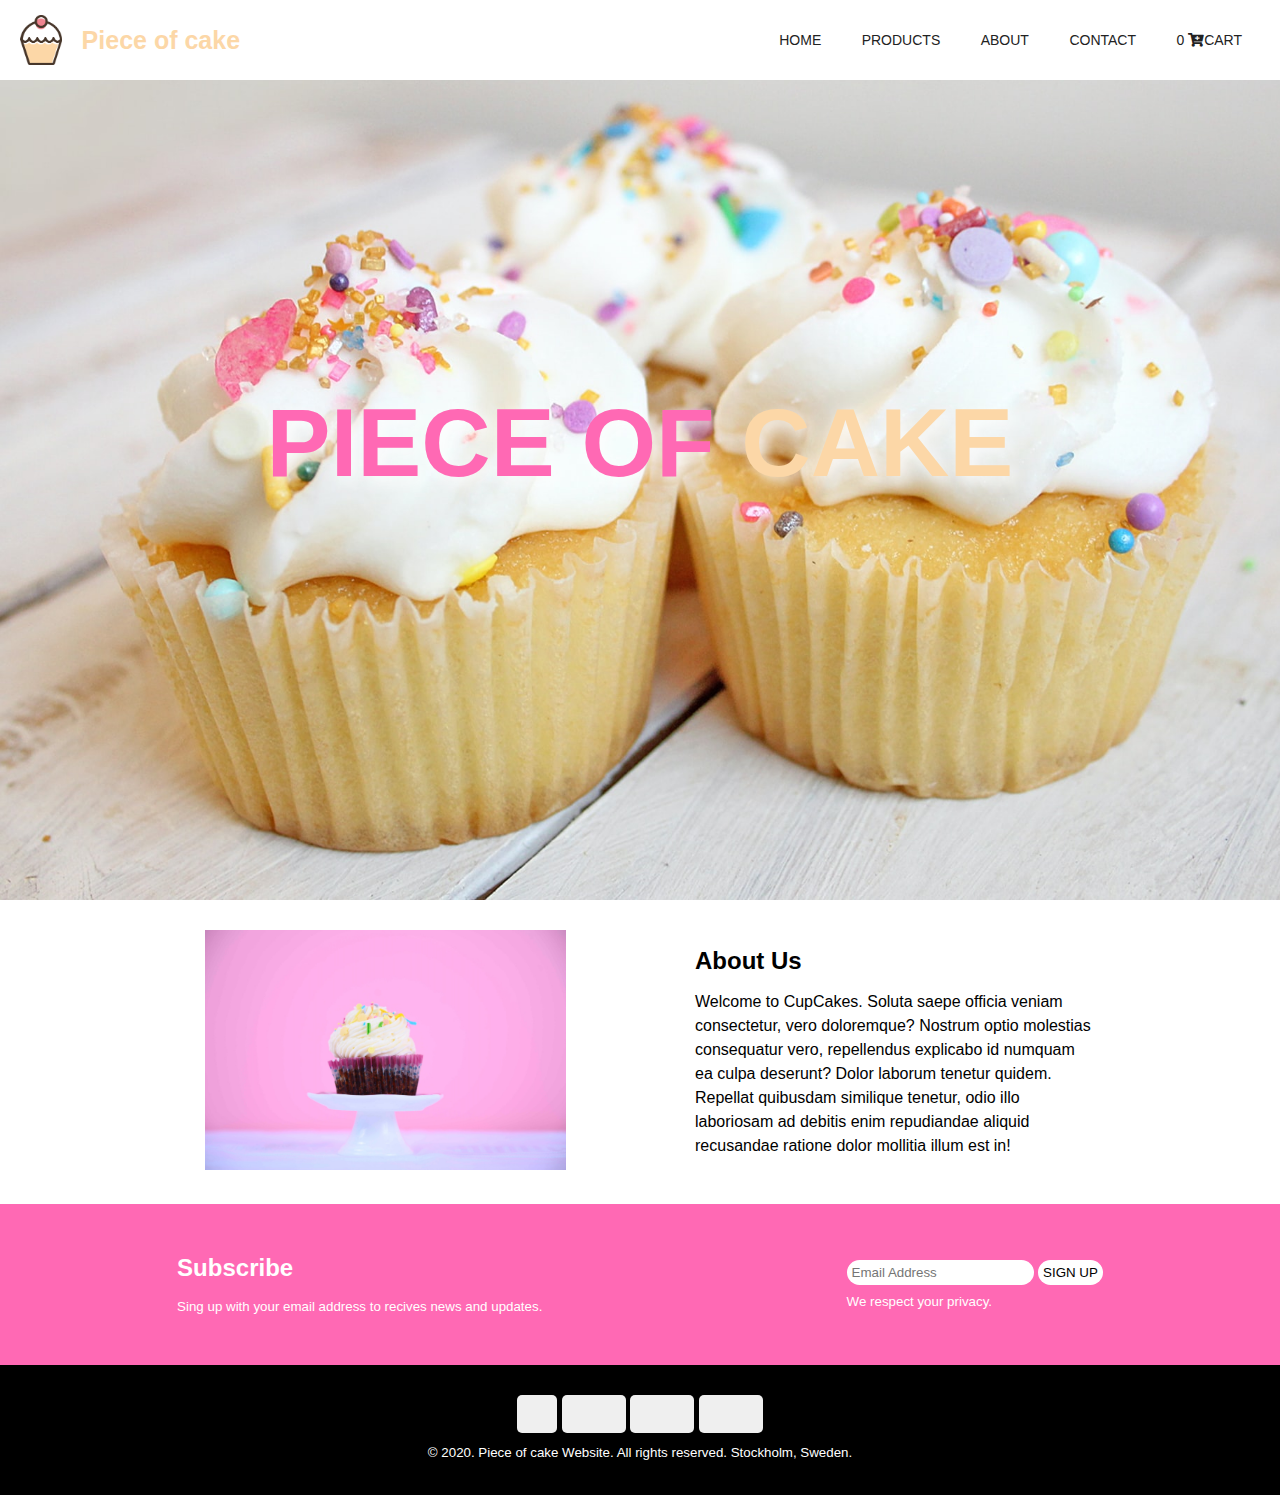
<file: index.html>
<!DOCTYPE html>
<html lang="en">

<head>
    <meta charset="UTF-8">
    <meta name="viewport" content="width=device-width, initial-scale=1.0">
    <title>CupCakes</title>
    <link rel="icon" href="images/logo-1.jpeg" type="image/x-icon">
    <link rel="stylesheet" href="style.css" type="text/css">
    <link href="https://cdnjs.cloudflare.com/ajax/libs/font-awesome/5.11.2/css/all.css" rel="stylesheet" />
    <script>
        function Delete(e) {
            let items = [];
            console.log(items);
            var CurrentDataInLocalStorage = JSON.parse(localStorage.getItem("productInCart"));
            CurrentDataInLocalStorage.map(data => {

                let id = e.parentElement.children[0].textContent;

                //console.log(id);

                if (data.id != id.split(':').pop()) {

                    console.log(data.id);

                    items.push(data);

                }

            });

            localStorage.setItem("productInCart", JSON.stringify(items));
            window.location.reload();
        }

    </script>


</head>

<body>

    <!-- Hamburger menu using html and css -->
    <nav class="shadow">
        <input type="checkbox" id="check">
        <label for="check" class="checkbtn">
            &#9776;
        </label>
        <img class="logo-style" src="images/cake.png" alt="">
        <label class="logo">Piece of cake</label>
        <ul>
            <li><a href="" class="active">Home</a></li>
            <li><a href="products.html">Products</a></li>
            <li><a href="#about">About</a></li>
            <li><a href="contact.html">Contact</a></li>
            <li><a id="cart-info" href="#cart">
                    <span class="item-total">0</span>
                    <i class="fas fa-cart-plus"></i>Cart
                    <span class="cart-total"></span>
                </a>
            </li>
        </ul>
    </nav>

    <!-- Hamburger menu end -->

    <header class="banner" id="banner">
        <div class="content">
            <h2>Piece of <span class="cake-style-color">cake</span></h2>
        </div>
    </header>

    <!--All cart info is in product.html-->
    <!--cart div -->
    <div id="cart" class="cart">

        <i class="far fa-times-circle"></i>
        <h2>Your Cart</h2>


        <!--Cartitems will be dynamically added here-->

        <div class="cart-total-container">
            <h5>total: </h5>
            <h5> $ <strong id="cart-total" class="font-weight-bold">0</strong> </h5>
        </div>
        <!--end cart total -->
        <!-- cart buttons -->
        <div class="cart-buttons-container ">
            <a href="#" id="clear-cart" class="btn btn-outline-secondary text-uppercase btn-pink">clear cart</a>
            <a href="#" id="checkout" class="btn btn-outline-secondary text-uppercase btn-pink">checkout</a>
        </div>
    </div>



    <!--End of cart div-->




    <!--About-->
    <section class="about">
        <div class="row">
            <div>
                <img class="img1-style" src="images/mycake.jpg" alt="">
            </div>
            <div class="half-width">
                <h2>
                    About Us
                </h2>
                <p>
                    Welcome to CupCakes. Soluta saepe officia veniam consectetur,
                    vero doloremque? Nostrum optio molestias consequatur vero, repellendus explicabo id numquam ea culpa
                    deserunt? Dolor laborum tenetur quidem. Repellat quibusdam similique tenetur, odio illo laboriosam
                    ad debitis enim repudiandae aliquid recusandae ratione dolor mollitia illum est in!
                </p>
            </div>

        </div>

    </section>



    <!--Subscribtion-->
    <section class="sign-in-part">



        <div class="subscribe">
            <h2>Subscribe</h2>
            <small>Sing up with your email address to recives news and updates.</small>
        </div>
        <div class="sign-in">
            <input type="text" placeholder="Email Address">
            <button class="link-button-1">SIGN UP</button>
            <br>
            <small>We respect your privacy.</small>
        </div>

    </section>


    <!--footer-->
    <footer>
        <div>
            <button class="bttn" onclick="window.open('http://www.youtube.com')" class="btn request-callback"><i
                    class="media-icon fa fa-youtube-play" style="color: #c4302b;" aria-hidden="true"></i></button>
            <button class="bttn" onclick="window.open('https://www.facebook.com')" class="btn request-callback"><i
                    class="fa fa-facebook" style="color:  #3b5998;" aria-hidden="true"></i></button>
            <button class="bttn" onclick="window.open('https://www.linkedin.com')" class="btn request-callback"><i
                    class="fa fa-linkedin" style="color:  #3b5998;" aria-hidden="true"></i></button>
            <button class="bttn" onclick="window.open('https://www.instagram.com')" class="btn request-callback"><i
                    class="fa fa-instagram" aria-hidden="true" style="color: #c4302b;"></i></button>
        </div>
        <small>© 2020. Piece of cake Website. All rights reserved. Stockholm, Sweden.</small>
    </footer>


    <script src="main.js" defer></script>




</body>

</html>
</file>
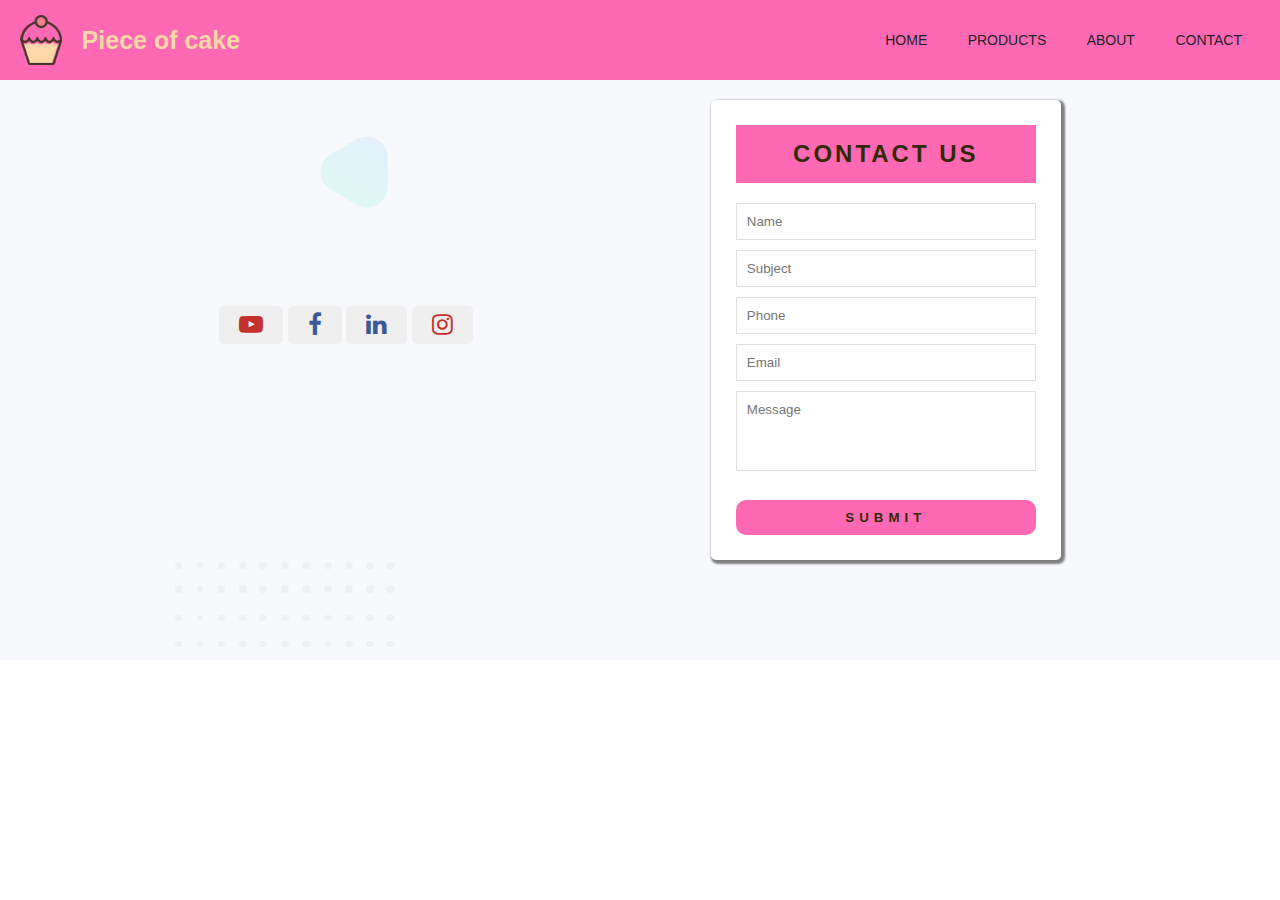
<file: contact.html>
<!DOCTYPE html>
<html lang="en">
<head>
	<meta charset="UTF-8">
	<title>Contact us </title>
    <link rel="stylesheet" href="style.css">
    <link rel="stylesheet" href="https://cdnjs.cloudflare.com/ajax/libs/font-awesome/4.7.0/css/font-awesome.min.css">
	<script src="contact.js" defer></script>
</head>
<body>
     <!-- Hamburger menu using html and css -->
     <nav class="shadow bg">
        <input type="checkbox" id="check">
        <label for="check" class="checkbtn">
            &#9776;
        </label>
        <img class="logo-style" src="images/cake.png" alt="">
        <label class="logo logo1">Piece of cake</label>
        <ul>
            <li><a href="index.html" class="active">Home</a></li>
            <li><a href="products.html">Products</a></li>
            <li><a href="#about">About</a></li>
            <li><a href="contact.html">Contact</a></li>
            <li class="cart"><a href="cart.html">
                <ion-icon name="cart-outline"></ion-icon>Cart <span>0</span>
             </a></li>
            </li>
        </ul>
    </nav>

    <!-- Hamburger menu end -->
<section class="contact">
    <div>
    <button class="bttn" onclick="window.open('http://www.youtube.com')" class="btn request-callback"><i
        class="media-icon fa fa-youtube-play" style="color: #c4302b;" aria-hidden="true"></i></button>
<button class="bttn" onclick="window.open('https://www.facebook.com')" class="btn request-callback"><i
        class="fa fa-facebook" style="color:  #3b5998;" aria-hidden="true"></i></button>
<button class="bttn" onclick="window.open('https://www.linkedin.com')" class="btn request-callback"><i
        class="fa fa-linkedin" style="color:  #3b5998;" aria-hidden="true"></i></button>
<button class="bttn" onclick="window.open('https://www.instagram.com')" class="btn request-callback"><i
        class="fa fa-instagram" aria-hidden="true" style="color: #c4302b;"></i></button>
</div>
<div class="wrapper">
  <h2 class="bg bg1">Contact us</h2>
  <div id="error_message"></div>
  <form id="myform" onsubmit="return validate();">
    <div class="input_field">
        <input type="text" placeholder="Name" id="name">
    </div>
    <div class="input_field">
        <input type="text" placeholder="Subject" id="subject">
    </div>
    <div class="input_field">
        <input type="text" placeholder="Phone" id="phone">
    </div>
    <div class="input_field">
        <input type="text" placeholder="Email" id="email">
    </div>
    <div class="input_field">
        <textarea placeholder="Message" id="message"></textarea>
    </div>
    <div class="submit">
        <input type="submit">
    </div>
  </form>
</div>
</section>

</body>
</html>
</file>
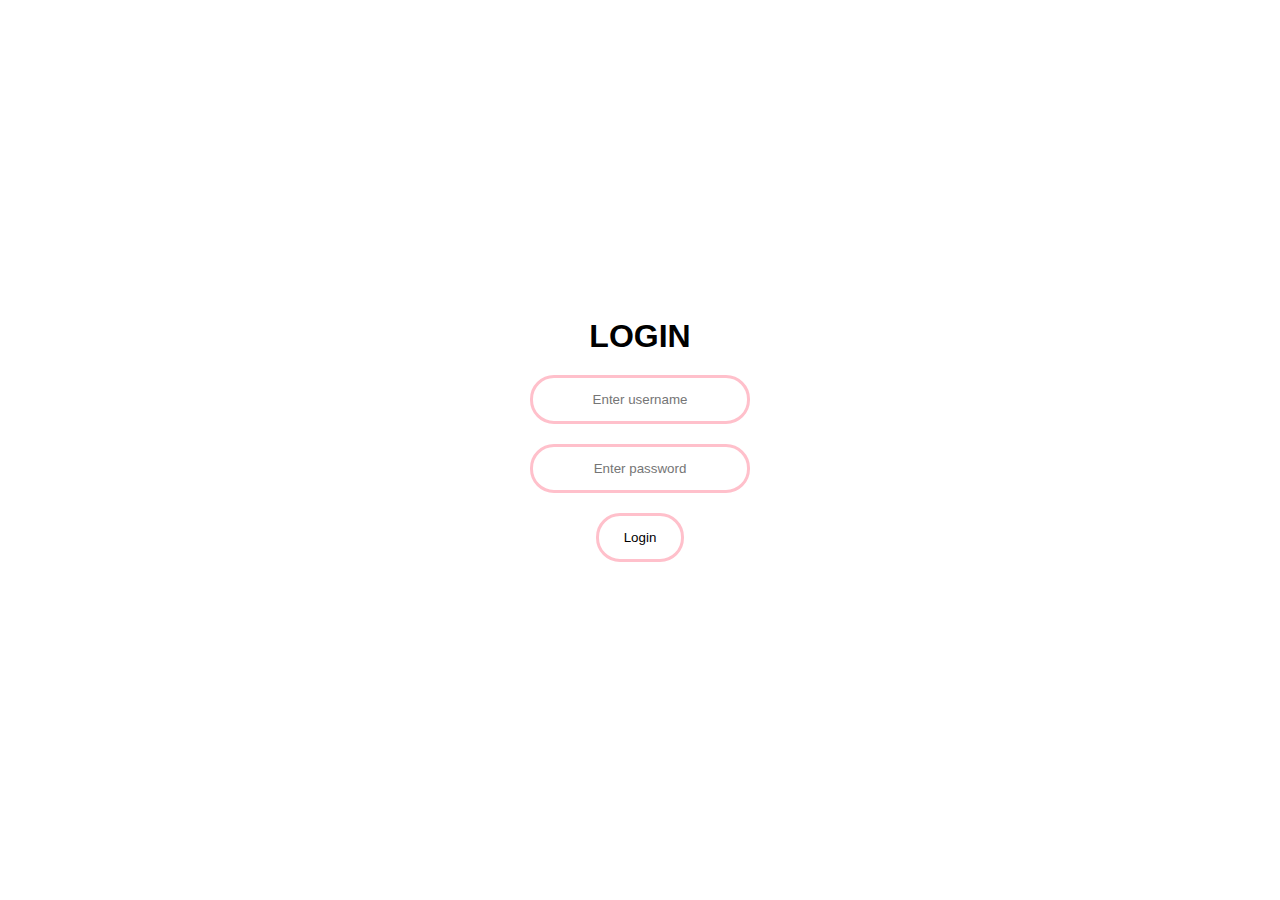
<file: login.html>
<!DOCTYPE html>
<html lang="en">

<head>
    <meta charset="UTF-8">
    <meta name="viewport" content="width=device-width, initial-scale=1.0">
    <link rel="stylesheet" href="style.css">
    <script src="main.js" defer></script>
    <title>Login page</title>
</head>

<body>

    <div class="loginBody">
        <div class="loginContainer">

           <form class="loginBox">

            <h1>Login</h1>

            <input type="text" placeholder="Enter username" id="username">
            <input type="password" placeholder="Enter password" id="password">
            <button type="button" onclick="validate()">Login</button>

           </form>

        </div>
    </div>

</body>

</html>
</file>
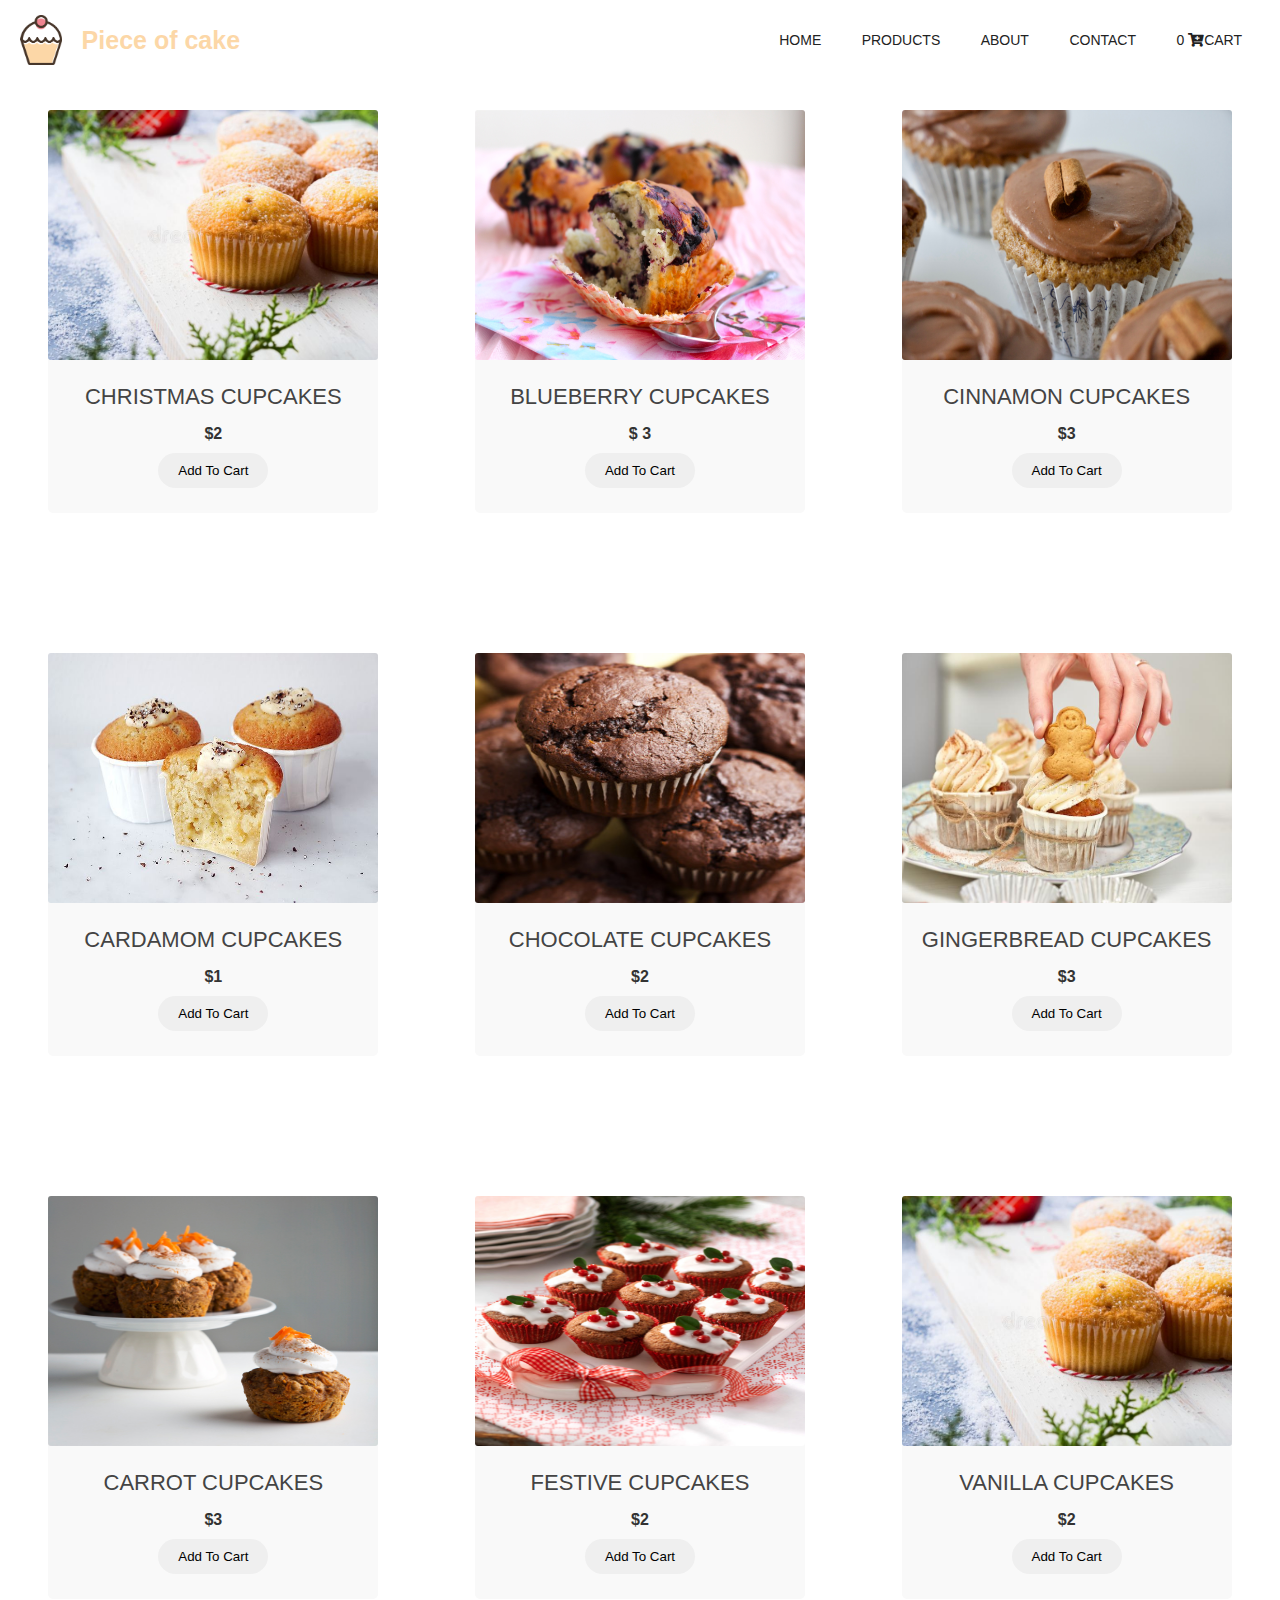
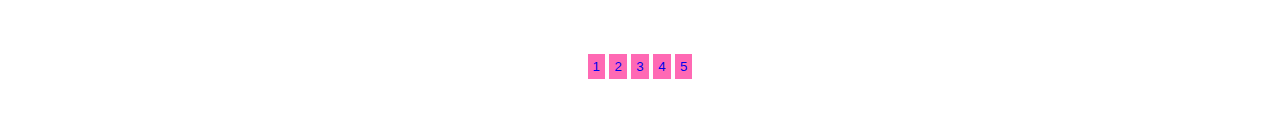
<file: products.html>
<!DOCTYPE html>
<html lang="en">

<head>
    <meta charset="UTF-8">
    <meta name="viewport" content="width=device-width, initial-scale=1.0">
    <title>Products</title>
    <link href="https://cdnjs.cloudflare.com/ajax/libs/font-awesome/5.11.2/css/all.css" rel="stylesheet" />

    <link rel="stylesheet" href="style.css">

    <script>
        function Delete(e) {
            let items = [];
            console.log(items);
            var CurrentDataInLocalStorage = JSON.parse(localStorage.getItem("productInCart"));
            CurrentDataInLocalStorage.map(data => {

                let id = e.parentElement.children[0].textContent;

                //console.log(id);

                if (data.id != id.split(':').pop()) {

                    console.log(data.id);

                    items.push(data);

                }

            });

            localStorage.setItem("productInCart", JSON.stringify(items));
            window.location.reload();
        }

    </script>

</head>

<body>
    <!-- Hamburger menu using html and css -->
    <nav class="shadow">
        <input type="checkbox" id="check">
        <label for="check" class="checkbtn">
            &#9776;
        </label>
        <img class="logo-style" src="images/cake.png" alt="">
        <label class="logo">Piece of cake</label>
        <ul>
            <li><a href="index.html" class="active">Home</a></li>
            <li><a href="products.html">Products</a></li>
            <li><a href="#about">About</a></li>
            <li><a href="contact.html">Contact</a></li>
            <li><a id="cart-info" href="#cart">
                    <span class="item-total">0</span>
                    <i class="fas fa-cart-plus"></i>Cart
                    <span class="cart-total"></span>
                </a>
            </li>
        </ul>
    </nav>

    <!-- Hamburger menu end -->
    <!--cart div -->
    <div id="cart" class="cart">

        <i class="far fa-times-circle"></i>
        <h2>Your Cart</h2>


        <!--Cartitems will be dynamically added here-->

        <div class="cart-total-container">
            <h5>total: </h5>
            <h5> $ <strong id="cart-total" class="font-weight-bold">0</strong> </h5>
        </div>
        <!--end cart total -->
        <!-- cart buttons -->
        <div class="cart-buttons-container ">
            <a href="#" id="clear-cart" class="btn btn-outline-secondary text-uppercase btn-pink">clear cart</a>
            <a href="#" id="checkout" class="btn btn-outline-secondary text-uppercase btn-pink">checkout</a>
        </div>
    </div>

    <!--End of cart div-->


    <!--Card Section-->
    <section>
        <div class="card-containers">
            <div class="card">
                <img class="img-style" src="images/jul-muffin.jpg" alt="Julmuffin">

                <div class="card-body">
                    <div class="card-title">
                        <div class="product-name-style">Christmas cupcakes</div>
                    </div>
                    <div class="card-desc">
                        <div class="product-price-style">$<span>2</span></div>
                        <button class="link-button">Add To Cart</button>
                    </div>


                </div>
            </div>
            <div class="card">
                <img class="img-style" src="images/blåbärsmuffin.jpg" alt="">

                <div class="card-body">
                    <div class="card-title">
                        <div class="product-name-style">Blueberry cupcakes</div>
                    </div>
                    <div class="card-desc">
                        <div class="product-price-style">$ <span>3</span>
                        </div>
                        <button class="link-button">Add To Cart</button>
                    </div>


                </div>
            </div>
            <div class="card">
                <img class="img-style" src="images/kanelmuffin.jpg" alt="">

                <div class="card-body">
                    <div class="card-title">
                        <div class="product-name-style">Cinnamon cupcakes</div>
                    </div>
                    <div class="card-desc">
                        <div class="product-price-style">$<span>3</span></div>
                        <button class="link-button">Add To Cart</button>
                    </div>


                </div>
            </div>

        </div>
    </section>

    <section>
        <div class="card-containers">
            <div class="card">
                <img class="img-style" src="images/kardemummamuffin.jpg" alt="">

                <div class="card-body">
                    <div class="card-title">
                        <div class="product-name-style">Cardamom cupcakes</div>
                    </div>
                    <div class="card-desc">
                        <div class="product-price-style">$<span>1</span></div>
                        <button class="link-button">Add To Cart</button>
                    </div>


                </div>
            </div>
            <div class="card">
                <img class="img-style" src="images/Chocolate-Muffin.jpg" alt="">

                <div class="card-body">
                    <div class="card-title">
                        <div class="product-name-style">Chocolate cupcakes</div>
                    </div>
                    <div class="card-desc">
                        <div class="product-price-style">$<span>2</span></div>
                        <button class="link-button">Add To Cart</button>
                    </div>


                </div>
            </div>
            <div class="card">
                <img class="img-style" src="images/julmuffin-och-pepparkakor.jpg" alt="">

                <div class="card-body">
                    <div class="card-title">
                        <div class="product-name-style">Gingerbread cupcakes</div>
                    </div>
                    <div class="card-desc">
                        <div class="product-price-style">$<span>3</span></div>
                        <button class="link-button">Add To Cart</button>
                    </div>


                </div>
            </div>

        </div>
    </section>

    <section>
        <div class="card-containers">
            <div class="card">
                <img class="img-style" src="images/carrot-muffins.jpg" alt="">

                <div class="card-body">
                    <div class="card-title">
                        <div class="product-name-style">Carrot cupcakes</div>
                    </div>
                    <div class="card-desc">
                        <div class="product-price-style">$<span>3</span></div>
                        <button class="link-button">Add To Cart</button>
                    </div>


                </div>
            </div>
            <div class="card">
                <img class="img-style" src="images/pepperskakmuffin.jpg" alt="">

                <div class="card-body">
                    <div class="card-title">
                        <div class="product-name-style">Festive cupcakes</div>
                    </div>
                    <div class="card-desc">
                        <div class="product-price-style">$<span>2</span></div>
                        <button class="link-button">Add To Cart</button>
                    </div>


                </div>
            </div>
            <div class="card">
                <img class="img-style" src="images/jul-muffin.jpg" alt="">

                <div class="card-body">
                    <div class="card-title">
                        <div class="product-name-style">Vanilla cupcakes</div>
                    </div>
                    <div class="card-desc">
                        <div class="product-price-style">$<span>2</span></div>
                        <button class="link-button">Add To Cart</button>
                    </div>

                </div>
            </div>

        </div>
        <center>
            <button class="button"><a href="products.html" target="blank">1</a></button>
            <button class="button"><a href="products.html" target="blank">2</a></button>
            <button class="button"><a href="products.html" target="blank">3</a></button>
            <button class="button"><a href="products.html" target="blank">4</a></button>
            <button class="button"><a href="products.html" target="blank">5</a></button>

        </center>
    </section>

    <script src="main.js" defer></script>
</body>

</html>
</file>
<file: style.css>
*{
    margin: 0;
    padding: 0;
    box-sizing: border-box;
    text-decoration: none;
    list-style: none;
    font-family: Verdana, Geneva, Tahoma, sans-serif;
}
p {
    font-weight: 300;
    color: #333;
    line-height: 24px;
}
h2 {
    padding-bottom: 15px;
}

/*navbar*/
nav{
    position: fixed;
    background-color: #ffffff;
    height: 80px;
    width: 100%;
}
label.logo{
    color: #fcd7a7;
    font-size: 25px;
    line-height: 80px; 
    font-weight: bold;

}
img.logo-style {
    height: 50px;
    width: auto;
    margin: 15px 20px;
    float: left;
}
nav ul{
    float: right;
    margin-right: 20px;
}
nav ul li{
    display: inline-block;
    line-height: 80px;
    margin: 0 5px;
}
nav ul li a{
    color: #222222;
    font-size: 14px;
    padding: 7px 13px; 
    text-transform: uppercase;
}
a:active, a:hover{
    background-color:hotpink;
    color: white;
    letter-spacing: 6px;
    transition: .5s;
}
.checkbtn{
    font-size: 30px;
    color: #333333;
    float: right;
    line-height: 80px;
    margin-right: 40px;
    cursor: pointer;
    display: none;
}
#check{
    display: none;
}
@media (max-width: 952px){
    label.logo{
        font-size: 25px; 

    }
    .banner .content h2 {
        font-size: 5em; 
    }
    nav ul li a{
        font-size: 14px;
    }
}
@media (max-width:952px){
    .checkbtn{
        display: block;
    }
    ul{
        position: relative;;
        width: 100%;
        height: 100vh;
        background-color: wheat;
        left: -100%;
        text-align: center;
        transition: all .5s;
    }
    nav ul li{
        display: block;
        margin: 50px 0;
        line-height: 30px;
        width: 100%;
    }
    nav ul li a{
        font-size: 14px;
    }
    a:hover, a:active{
        background-color: none;
        color:white;
    }
    #check:checked ~ ul{
        left: 0;
    }

}
p{
    font-weight: 300;
    color:black;
}
.banner{
    width: 100%;
    min-height: 100vh;
    display: flex;
    justify-content: center;
    align-items: center;
    background-image: url(images/cakes-blurred.jpg);
    background-size: cover;
}
.banner .content{
    max-width: 900px;
    text-align: center;
}
.banner .content h2{
    font-size: 6em;
    color:#ff69b4;
    text-transform: uppercase;
    text-shadow: 5px 5px 15px #fdfdfd;
}
.cake-style-color { 
    color:#fcd7a7; 
    text-shadow: 5px 5px 15px #fdfdfd;
}
.banner .content p{
    font-size: 1em;
}
.btn{
    font-size: 1em;
    color: white;
    background-color:hotpink;
    display: inline-block;
    padding: 10px 30px;
    margin-top: 20px;
    text-transform: uppercase;
    text-decoration: none;
    letter-spacing: 2px;
    transition: 0.5s;
}
.btn:hover{
    letter-spacing: 6px;
}

/* -------------------------- Login page --------------------- */

.loginBox{
    width: 300px;
    padding: 30px;
    top: 50%;
    left: 50%;
    position: absolute;
    transform: translate(-50%, -50%);
    text-align: center;
}

.loginBox h1{
    text-transform: uppercase;
    font-weight: 700;
}

#username, #password{
    border: 0;
    display: block;
    margin: 20px auto;
    text-align: center;
    border: 3px solid pink;
    padding: 14px 10px;
    width: 220px;
    outline: none;
    border-radius: 24px;
    transition: 0.25px;
}

#username:focus, #password:focus{
    width: 270px;
    border-color: plum;
}

.loginBox button{
    border: 0;
    display: block;
    margin: 20px auto;
    text-align: center;
    border: 3px solid pink;
    padding: 14px 25px;
    background-color: white;
    outline: none;
    border-radius: 24px;
    transition: 0.25px;
    cursor: pointer;
}

.loginBox button:hover{
    background: pink;

}

/* -------------------------- Login page end ----------------- */

/*cart*/
.cart {
    position: fixed;
    min-height: 10rem;
    top: 80px;
    right: 0;
    transition: all 0.3s ease-in-out;
    background: rgba(255, 255, 255);
    width: 0;
    overflow:auto;
    z-index:1;
  }
  .show-cart {
    width: 25rem;
    padding: 2rem 1.5rem;
    transform: rotateY(-360deg);
    cursor: pointer;
    overflow:auto;
  }
.fa-times-circle{
position:absolute;
top:0;
right:0;

}



  .cart-item {
    transition: all 2s ease-in-out;
    display: grid;
    grid-template-columns:80px 200px 10px ;
    column-gap:2%;
    grid-template-rows:auto;
    margin-bottom:50px;
    overflow:auto;
  }
  .cart-item input{
height:20px;

  }




  /* end of cart */
  /* cart item */
  .cart-item-remove {
    color:#ef7998;
    transition: all 1s ease-in-out;
  }
  .cart-item-remove:hover {
    transform: scale(1.1);
    color: #000;;
  }
  #cart-item-price {
    font-size: 0.8rem;
  }

  .cart-total-container{
display:flex;
justify-content: center;
align-items: center;

  }
  .cart-buttons-container{
    display:flex;
    justify-content: space-between;
  }
  .cart-buttons-container a{
      margin:10px;
  }
/*End of cart item*/
/* Card*/
.card{
    width: 330px;
    margin: 30px;
    box-sizing: border-box;
    border-radius: 5px; 
    text-align: center; 
    background: #f9f9f9;
    padding-bottom:15px;    
}
.img-style{
    width: 100%;
    height: 250px;
    border-radius: 3px;
    }
.card-body .card-title{
    padding: 20px 5px 15px;
    text-align: center;
    font-size: 22px;
    text-transform: uppercase;
    color: #444; 
    
}
.card-body .card-desc{
    color: #333333; 
}
.card-desc h5{
    margin: 10px;
    font-size: 2em;
}
     
.card-containers{
    padding-top: 80px;
    box-sizing: border-box;
    display: flex;
    flex-wrap: wrap;
    flex-direction: row;
    justify-content: space-around;
        

}
.product-price-style {
    font-weight: bold;
}
.link-button{
    margin: 10px;
    border: none;
    border-radius: 20px;
    padding: 10px 20px;
}
.link-button:hover{
    
    background-color:navajowhite;
    color: white;
    transition: 0.5s;
cursor: pointer;
}
.container{
    margin: 70px;
    display: flex;
}
/**/
.row{
    display: flex;
    flex-wrap: wrap;
    justify-content: center;
    align-items: center;
}
.row > div{
    flex-basis: 30rem;
}
.img1-style{
    height: 300px;
    padding: 30px;
    border-radius: 5px;
    margin-left: 30px;
}
.half-width{
    padding: 40px;
    margin-left: 30px;
}
/* Sign in*/
.sign-in-part{ 
    display: flex;
    justify-content: space-around;
    align-items: center;
    background-color: #ff69b4;
    color: white;
    padding: 50px;
}


    
    .sign-in{
        margin-left: 50px;
    }
    .sign-in input{
        border: none;
        padding: 5px;
        border-radius: 3px;
        border-radius: 30px;
        margin-bottom: 7px;
    }
    .sign-in button{ 
        background-color: white;
        padding: 5px;
        border-radius: 30px;
        border: none;
    }
    

    


    /*footer*/

    .bttn{
        border: none;
        padding: 5px 20px;
        font-size: 1.5rem;
        border-radius: 5px;
        margin-bottom: 10px;
        
    }
    footer{
        background-color: black;
        color: white;
        height: 130px;
        text-align: center;
        padding: 30px;
    }
    
/*cart page*/
/* Contact site*/
.bg{
    background-color: #ff69b4;
   
}
.bg1{
    padding-top: 15px;
}
.contact{
    background-image: url(images/biography-bg.png);
    padding: 100px;
    align-items: center;
    display: flex;
    flex-wrap: wrap;
    justify-content: space-around;
}

.wrapper{
    max-width: 350px;
    width: 100%;
    background: #fff;
    padding: 25px;
    border-radius: 5px;
    box-shadow: 2px 2px 2px 2px gray; 
  }
  
  .wrapper h2{
    text-align: center;
    margin-bottom: 20px;
    text-transform: uppercase;
    letter-spacing: 3px;
    color: #332902;
  }
  
  .wrapper .input_field{
    margin-bottom: 10px;
  }
  
  .wrapper .input_field input[type="text"],
  .wrapper textarea{
    border: 1px solid #e0e0e0;
    width: 100%;
    padding: 10px;
  }
  
  .wrapper textarea{
    resize: none;
    height: 80px;
  }
  
  .wrapper .submit input[type="submit"]{
    border: 0px;
    margin-top: 15px;
    padding: 10px;
    text-align: center;
    width: 100%;
    background:hotpink;
    color: #332902;
    text-transform: uppercase;
    letter-spacing: 5px;
    font-weight: bold;
    border-radius: 10px;
    cursor: pointer;
  }
  
  #error_message{
    margin-bottom: 20px;
    background: navajowhite;
    padding: 0px;
    text-align: center;
    font-size: 14px;
    transition: all 0.5s ease;
  }


/* Test*/
/*pagination*/
center{
    height: 100px;
    
}
 .button{
    padding: 5px;
    margin-top: 25px;
    cursor: pointer;
    background-color: hotpink;
    border: none;
}
</file>
